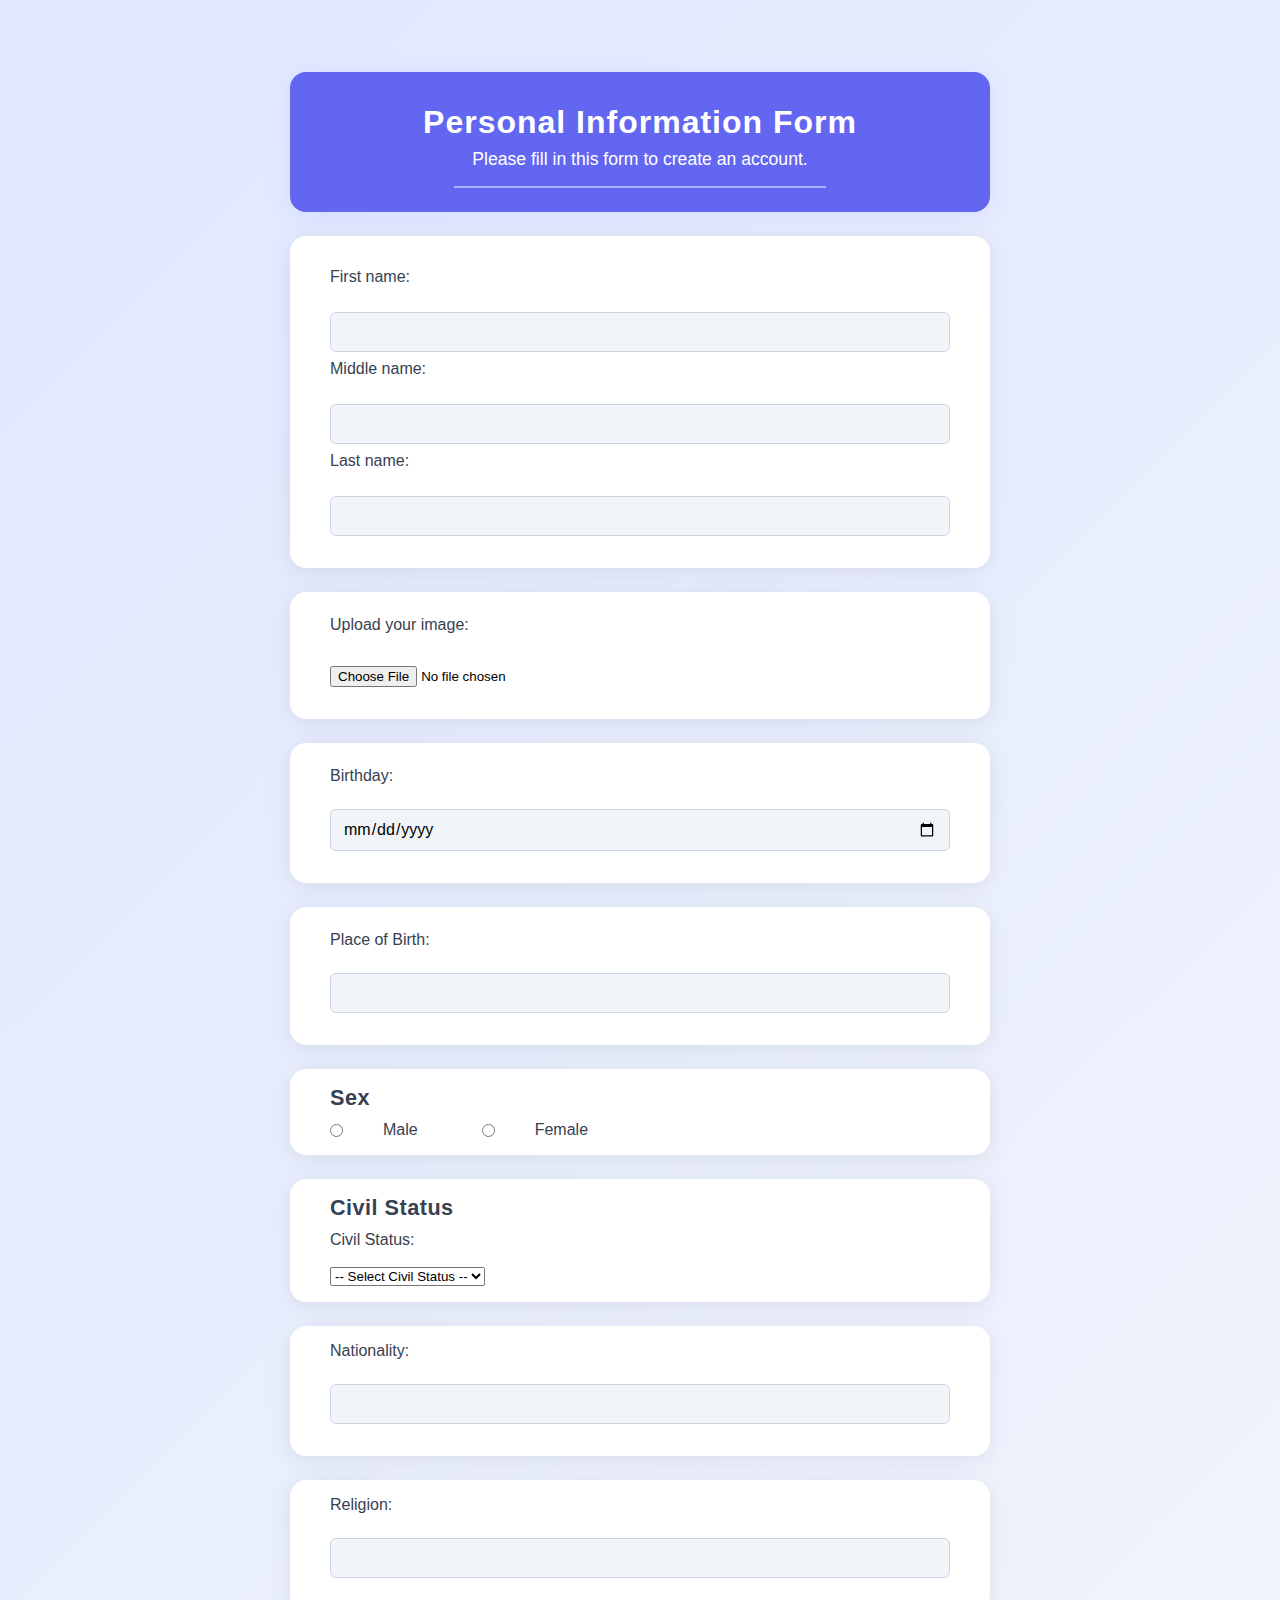
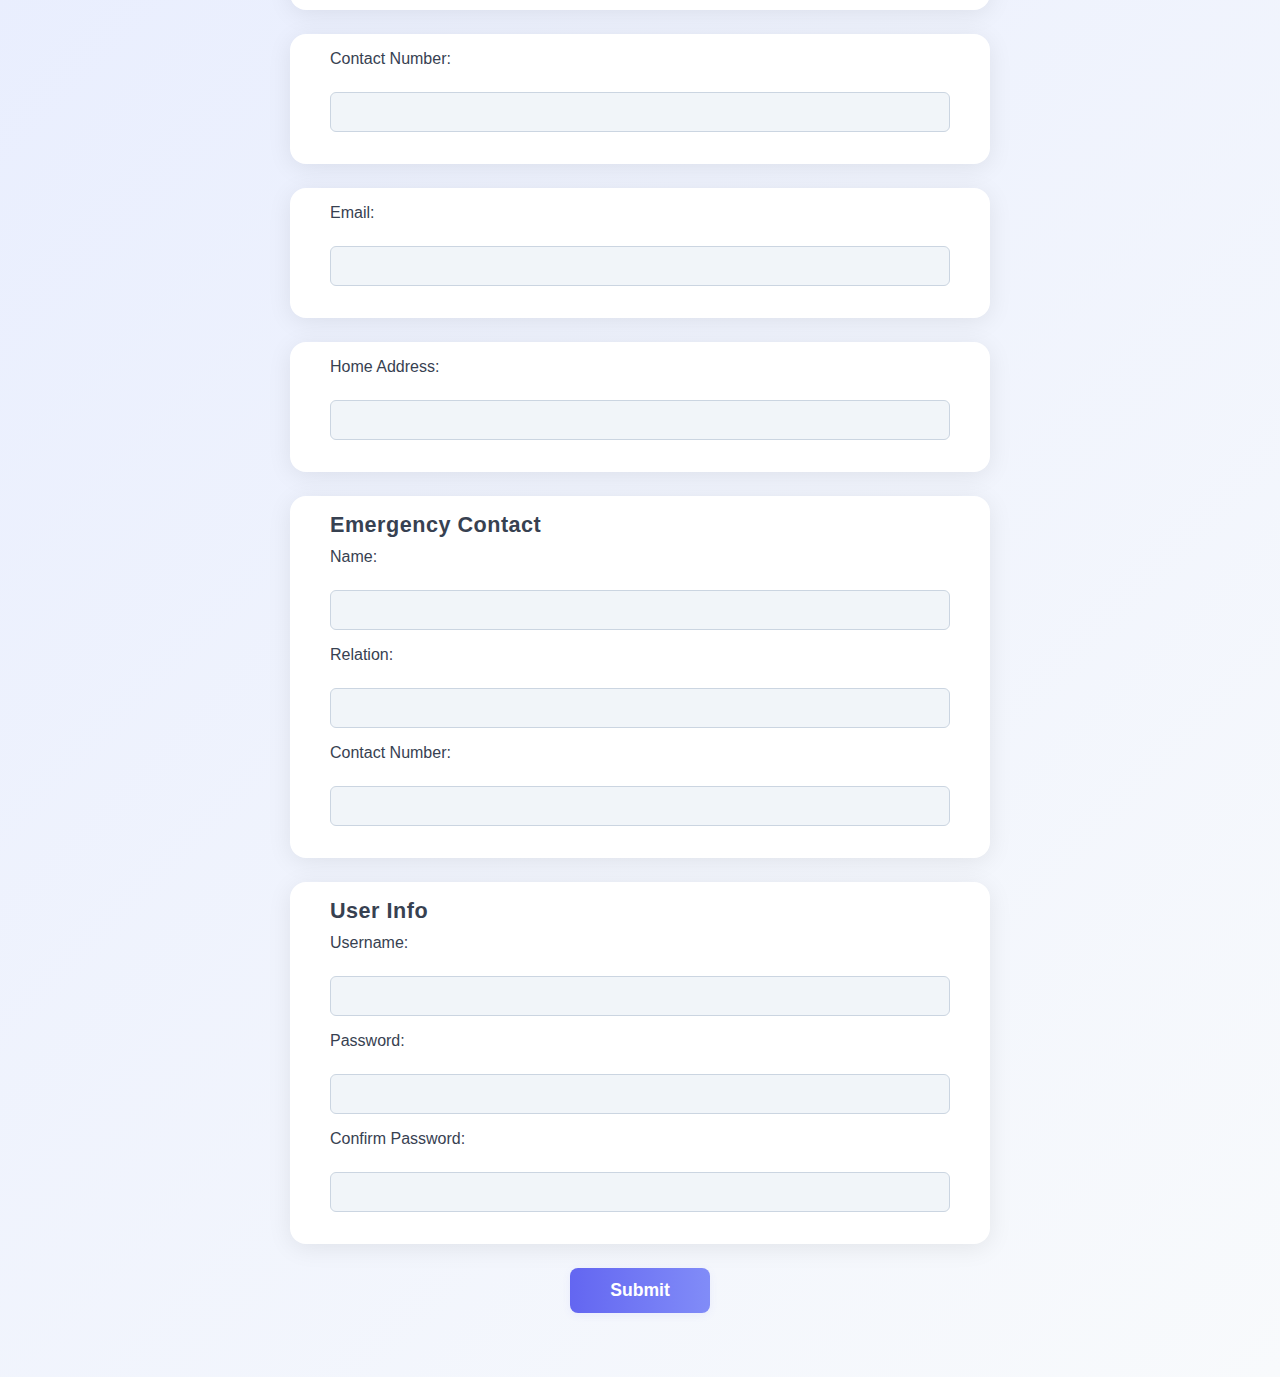
<file: index.html>
<!DOCTYPE html>
<html lang="en">
<head>
    <meta charset="UTF-8">
    <meta name="viewport" content="width=device-width, initial-scale=1.0">
    <title>Form</title>
    <link rel="stylesheet" href="styles.css">
</head>
<body>
    <div class="header">
        <h2>Personal Information Form</h2>
        <p>Please fill in this form to create an account.</p>
        <hr>
    </div>
    <div class="container">
        <div class="name-container">
            <form method="POST">
                <label for="fname">First name:</label><br>
                <input type="text" id="fname" name="fname"><br>
                <label for="mname">Middle name:</label><br>
                <input type="text" id="mname" name="fname"><br>
                <label for="lname">Last name:</label><br>
                <input type="text" id="lname" name="lname">
            </form>
        </div>
    </div>
    <div class="personal-image">
        <form method="POST" enctype="multipart/form-data">
            <label for="imageUpload">Upload your image:</label><br>
            <input type="file" id="imageUpload" name="imageUpload" accept="image/*">
        </form>

    </div>
    <div class="date-container">
        <form method="POST">
            <label for="bday">Birthday:</label><br>
            <input type="date" id="bday" name="bday">
        </form>
    </div>
    <div class="birth-location">
        <form method="POST">
            <label for="birthplace">Place of Birth:</label><br>
            <input type="text" id="birthplace" name="birthplace" maxlength="64">
        </form>
    </div>
    <div class="sex-container">
        <h4>Sex</h4>
        <form method="POST">
            <input type="radio" id="male" name="sex" value="M">
            <label for="male">Male</label><br>
            <input type="radio" id="female" name="sex" value="F">
            <label for="female">Female</label><br>
        </form>
    </div>
    <div class="civil-status">
        <h4>Civil Status</h4>
        <label for="civilstatus">Civil Status:</label><br>
        <select id="civilstatus" name="civilstatus">
            <option value="">-- Select Civil Status --</option>
            <option value="Single">Single</option>
            <option value="Married">Married</option>
            <option value="Divorced">Divorced</option>
        </select>
    </div>
    <div class="nationality">
        <label for="nationality">Nationality:</label><br>
        <input type="text" id="nationality" name="nationality" maxlength="64">
    </div>
    <div class="religion">
        <label for="religion">Religion:</label><br>
        <input type="text" id="religion" name="religion" maxlength="64">
    </div>
    <div class="contact-number">
        <label for="contactnumber">Contact Number:</label><br>
        <input type="number" id="contactnumber" name="contactnumber" maxlength="20">
    </div>
    <div class="email">
        <label for="email">Email:</label><br>
        <input type="email" id="email" name="email">
    </div>
    <div class="home-address">
        <label for="homeaddress">Home Address:</label><br>
        <input type="text" id="homeaddress" name="homeaddress">
    </div>
    <div class="emergency-contact">
        <h4>Emergency Contact</h4>
        <label for="e-name">Name:</label><br>
        <input type="text" id="e-name" name="e-name" maxlength="64"><br>
        <label for="e-relation">Relation:</label><br>
        <input type="text" id="e-relation" name="e-relation" maxlength="64"><br>
        <label for="e-contactnumber">Contact Number:</label><br>
        <input type="number" id="e-contactnumber" name="e-contactnumber" maxlength="20"><br>
    </div>
    <div class="password">
        <h4>User Info</h4>
        <label for="username">Username:</label><br>
        <input type="text" id="username" name="username" maxlength="32">
        <label for="password">Password:</label><br>
        <input type="password" id="password" name="password" maxlength="64">
        <label for="confirm-password">Confirm Password:</label><br>
        <input type="password" id="confirm-password" name="confirm-password" maxlength="64">
    </div>
    <div class="submit-button">
    <input type="submit" value="Submit" id="submitBtn">
    </div>

<!-- Confirmation Modal -->
<div id="confirmModal" class="modal-overlay">
    <div class="modal-content">
        <h3>Confirm Submission</h3>
        <p>Are you sure you want to submit the form?</p>
        <div class="modal-actions">
            <button id="confirmYes">Yes, Submit</button>
            <button id="confirmNo">Cancel</button>
        </div>
    </div>
</div>

<div id="warningModal" class="modal-overlay">
    <div class="modal-content" style="max-width:350px;">
        <h3>Incomplete Form</h3>
        <p>All fields must be filled out before submitting.</p>
        <div class="modal-actions">
            <button id="warningOk">OK</button>
        </div>
    </div>
</div>

<script src="form.js"></script>
</body>
</html>
</file>
<file: styles.css>
/* Reset some default styles */
* {
    box-sizing: border-box;
    margin: 0;
    padding: 0;
    font-family: 'Segoe UI', Arial, sans-serif;
}

body {
    background: linear-gradient(135deg, #e0e7ff 0%, #f8fafc 100%);
    min-height: 100vh;
    padding: 40px 0;
}

.header {
    max-width: 700px;
    margin: 32px auto 24px auto;
    background: #6366f1;
    color: #fff;
    border-radius: 16px;
    box-shadow: 0 4px 24px rgba(99,102,241,0.10);
    padding: 32px 40px 24px 40px;
    text-align: center;
}

.header h2 {
    font-size: 2rem;
    font-weight: 700;
    margin-bottom: 8px;
    letter-spacing: 1px;
}

.header p {
    font-size: 1.1rem;
    margin-bottom: 16px;
    font-weight: 400;
}

.header hr {
    border: none;
    border-top: 2px solid #a5b4fc;
    margin: 0 auto;
    width: 60%;
}

.container {
    max-width: 700px;
    margin: 0 auto 24px auto;
    background: #fff;
    border-radius: 16px;
    box-shadow: 0 4px 24px rgba(0,0,0,0.08);
    padding: 32px 40px 24px 40px;
}

form {
    margin-bottom: 0;
}

h4 {
    margin-bottom: 10px;
    color: #374151;
    font-weight: 700;      /* Make bold */
    font-size: 1.35rem;    /* Make a bit larger */
    letter-spacing: 0.5px;
}

label {
    display: block;
    margin-bottom: 6px;
    color: #374151;
    font-size: 1rem;
    font-weight: 500;
}

input[type="text"],
input[type="email"],
input[type="password"],
input[type="number"],
input[type="date"] {
    width: 100%;
    padding: 10px 12px;
    margin-bottom: 16px;
    border: 1px solid #cbd5e1;
    border-radius: 6px;
    background: #f1f5f9;
    font-size: 1rem;
    transition: border 0.2s;
}

input[type="text"]:focus,
input[type="email"]:focus,
input[type="password"]:focus,
input[type="number"]:focus,
input[type="date"]:focus {
    border-color: #6366f1;
    outline: none;
    background: #fff;
}

input[type="file"] {
    margin-top: 8px;
    margin-bottom: 16px;
}

input[type="radio"] {
    margin-right: 8px;
    accent-color: #6366f1;
}

.personal-image,
.date-container,
.birth-location,
.sex-container,
.civil-status,
.nationality,
.religion,
.contact-number,
.email,
.home-address,
.emergency-contact,
.username,
.password,
.submit-button {
    max-width: 700px;
    margin: 0 auto 24px auto;
    background: #fff;
    border-radius: 16px;
    box-shadow: 0 4px 24px rgba(0,0,0,0.08);
    padding: 24px 40px 16px 40px;
}

.name-container {
    display: flex;
    flex-direction: column;
    gap: 0;
}

.name-container form label,
.name-container form input {
    margin-bottom: 8px;
}

.sex-container,
.civil-status {
    padding-top: 16px;
    padding-bottom: 16px;
}

.sex-container form,
.civil-status form {
    display: flex;
    flex-direction: row;
    gap: 32px;
    align-items: center;
}

.sex-container label,
.civil-status label {
    margin-bottom: 0;
    font-weight: 400;
}

.nationality,
.religion,
.contact-number,
.email,
.home-address,
.username,
.password {
    padding-top: 16px;
    padding-bottom: 16px;
}

.emergency-contact {
    padding-top: 16px;
    padding-bottom: 16px;
}

.submit-button {
    text-align: center;
    box-shadow: none;
    background: transparent;
    padding: 0;
}

input[type="submit"] {
    background: linear-gradient(90deg, #6366f1 0%, #818cf8 100%);
    color: #fff;
    border: none;
    border-radius: 8px;
    padding: 12px 40px;
    font-size: 1.1rem;
    font-weight: 600;
    cursor: pointer;
    box-shadow: 0 2px 8px rgba(99,102,241,0.08);
    transition: background 0.2s, transform 0.1s;
}

input[type="submit"]:hover {
    background: linear-gradient(90deg, #4f46e5 0%, #6366f1 100%);
    transform: translateY(-2px) scale(1.03);
}

@media (max-width: 800px) {
    .container,
    .personal-image,
    .date-container,
    .birth-location,
    .sex-container,
    .civil-status,
    .nationality,
    .religion,
    .contact-number,
    .email,
    .home-address,
    .emergency-contact,
    .username,
    .password {
        padding: 20px 16px 12px 16px;
    }
}

@media (max-width: 600px) {
    body {
        padding: 10px 0;
    }
    .container,
    .personal-image,
    .date-container,
    .birth-location,
    .sex-container,
    .civil-status,
    .nationality,
    .religion,
    .contact-number,
    .email,
    .home-address,
    .emergency-contact,
    .username,
    .password {
        border-radius: 8px;
        padding: 12px 6px 8px 6px;
        margin-bottom: 14px;
    }
    input[type="submit"] {
        width: 100%;
        padding: 12px 0;
    }
    .sex-container form,
    .civil-status form {
        flex-direction: column;
        gap: 8px;
        align-items: flex-start;
    }
}

.modal-overlay {
    position: fixed;
    top: 0; left: 0; right: 0; bottom: 0;
    background: rgba(30, 41, 59, 0.35);
    display: flex;
    align-items: center;
    justify-content: center;
    opacity: 0;
    pointer-events: none;
    transition: opacity 0.3s ease;
    z-index: 1000;
}

.modal-overlay.show {
    opacity: 1;
    pointer-events: all;
}

.modal-content {
    background: #fff;
    padding: 32px 28px 24px 28px;
    border-radius: 14px;
    box-shadow: 0 8px 32px rgba(30,41,59,0.18);
    text-align: center;
    min-width: 320px;
    max-width: 90vw;
    animation: fadeInModal 0.3s;
}

@keyframes fadeInModal {
    from { transform: translateY(40px) scale(0.97); opacity: 0; }
    to { transform: translateY(0) scale(1); opacity: 1; }
}

.modal-content h3 {
    margin-bottom: 12px;
    font-size: 1.3rem;
    color: #374151;
    font-weight: 700;
}

.modal-content p {
    margin-bottom: 24px;
    color: #475569;
}

.modal-actions {
    display: flex;
    justify-content: center;
    gap: 18px;
}

.modal-actions button {
    padding: 10px 28px;
    border: none;
    border-radius: 7px;
    font-size: 1rem;
    font-weight: 600;
    cursor: pointer;
    transition: background 0.18s;
}

#confirmYes {
    background: linear-gradient(90deg, #6366f1 0%, #818cf8 100%);
    color: #fff;
}

#confirmYes:hover {
    background: linear-gradient(90deg, #4f46e5 0%, #6366f1 100%);
}

#confirmNo {
    background: #e5e7eb;
    color: #374151;
}

#confirmNo:hover {
    background: #cbd5e1;
}
</file>
